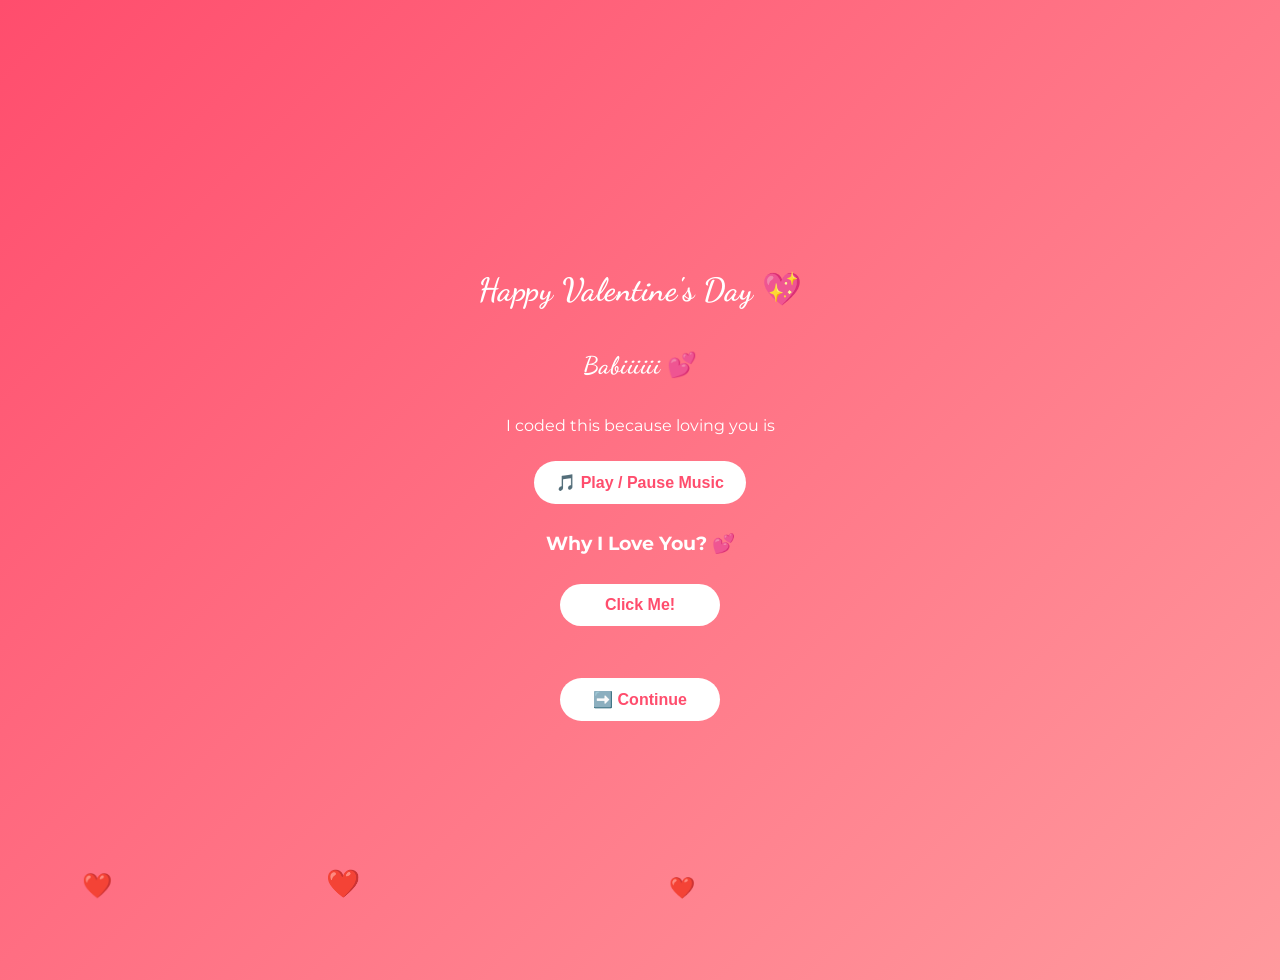
<file: index.html>
<!DOCTYPE html>
<html lang="en">
<head>
  <meta charset="UTF-8">
  <title>For You ❤️</title>
  <link rel="stylesheet" href="style.css">
  <link href="https://fonts.googleapis.com/css2?family=Dancing+Script:wght@600;700&family=Montserrat:wght@400;500;600&display=swap" rel="stylesheet">


</head>
<body>

<audio id="music" src="123.mp3" loop></audio>

<div class="hearts"></div>

<div class="page center">
  <h1>Happy Valentine's Day 💖</h1>
  <h2 id="name"></h2>

  <p id="letter"></p>

  <button onclick="toggleMusic()">🎵 Play / Pause Music</button>

  <h3>Why I Love You? 💕</h3>
  <button onclick="showReason()">Click Me!</button>
  <p id="reason"></p>

  <button class="next" onclick="location.href='page2.html'">➡️ Continue</button>
</div>

<script src="script.js"></script>
</body>
</html>
</file>
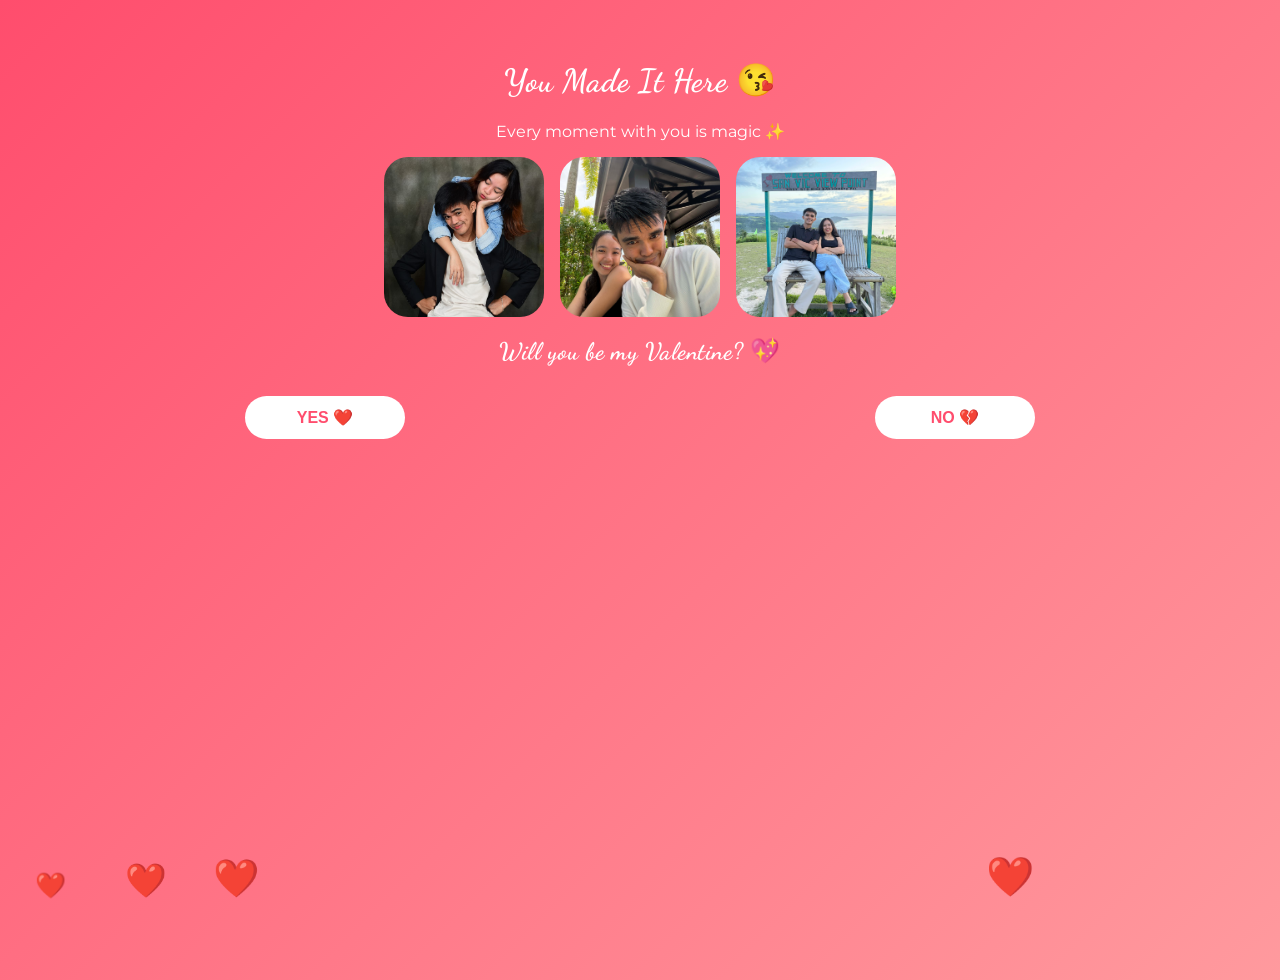
<file: page2.html>
<!DOCTYPE html>
<html lang="en">
<head>
  <meta charset="UTF-8">
  <title>One More Question 💍</title>
  <link rel="stylesheet" href="style.css">
  <link href="https://fonts.googleapis.com/css2?family=Dancing+Script:wght@600;700&family=Montserrat:wght@400;500;600&display=swap" rel="stylesheet">

</head>
<body>

<audio id="music" src="123.mp3" loop></audio>

<div class="hearts"></div>

<div class="page">
  <h1 class="fade">You Made It Here 😘</h1>
  <p class="slide">Every moment with you is magic ✨</p>

  <div class="gallery">
    <img src="1.jpg">
    <img src="2.jpg">
    <img src="3.jpg">
  </div>

  <h2 class="bounce">Will you be my Valentine? 💖</h2>

  <div class="buttons">
    <button id="yes" onclick="location.href='yes.html'">YES ❤️</button>
    <button id="no">NO 💔</button>
  </div>
</div>

<script src="script.js"></script>
</body>
</html>
</file>
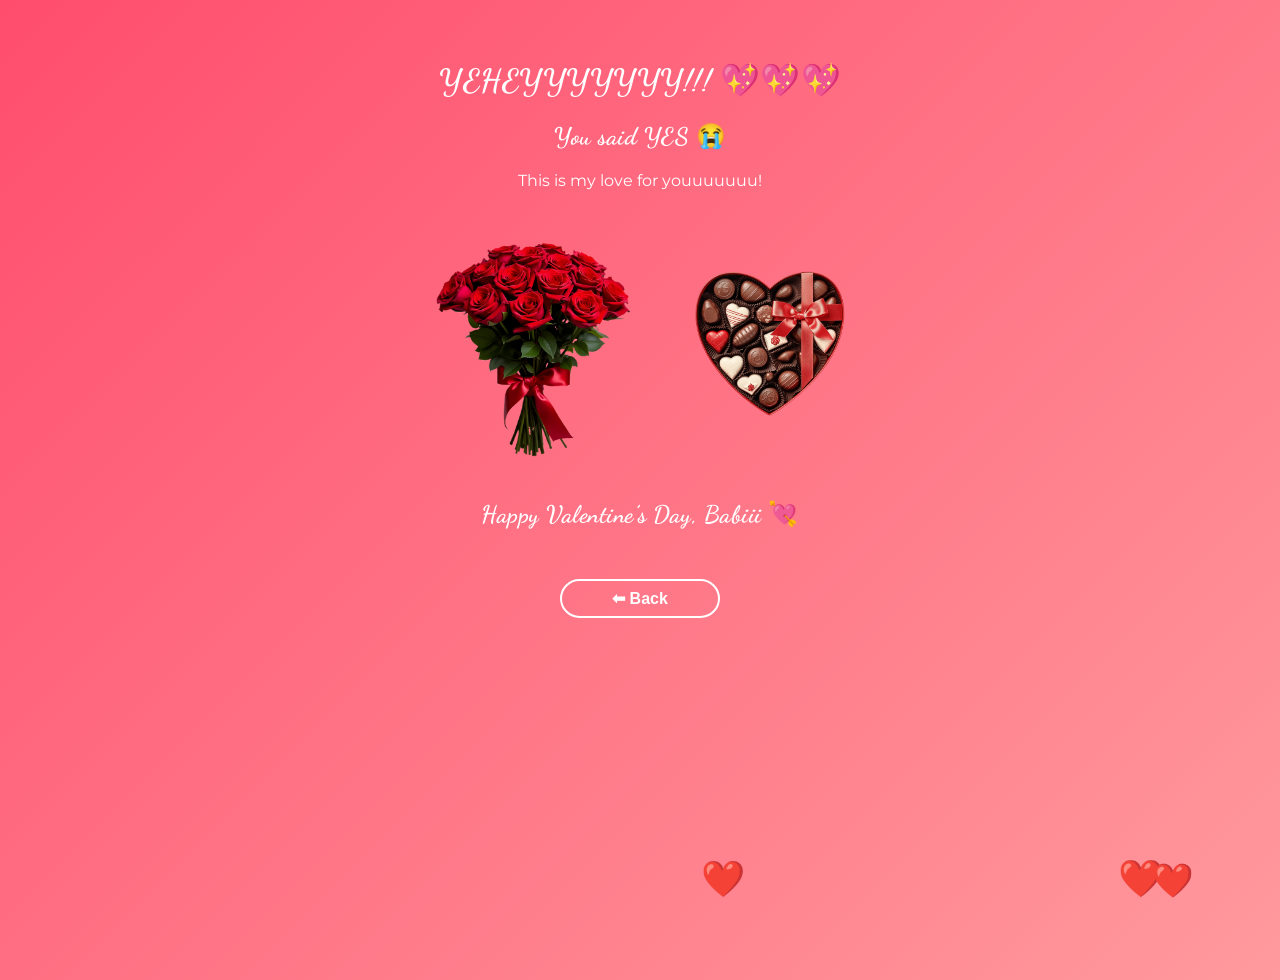
<file: yes.html>
<!DOCTYPE html>
<html lang="en">
<head>
  <meta charset="UTF-8">
  <title>Happy Valentine’s Day 💖</title>
  <link rel="stylesheet" href="style.css">
  <link href="https://fonts.googleapis.com/css2?family=Dancing+Script:wght@600;700&family=Montserrat:wght@400;500;600&display=swap" rel="stylesheet">


</head>
<body>

<audio id="music" src="123.mp3" loop></audio>

<div class="hearts"></div>

<div class="final-page">
  <h1 class="pop">YEHEYYYYYYY!!! 💖💖💖</h1>
  <h2>You said YES 😭</h2>
  <p>This is my love for youuuuuuu!</p>

  <div class="big-gifts">
    <img src="flower.png" class="bigger float">
    <img src="chocolate.png" class="big float">
  </div>

  <h2 class="bounce">Happy Valentine’s Day, Babiii 💘</h2>

  <button class="back" onclick="location.href='page2.html'">⬅ Back</button>
</div>

<script src="script.js"></script>
</body>
</html>
</file>
<file: style.css>
body {
  margin: 0;
  font-family: 'Montserrat', sans-serif;
  background: linear-gradient(135deg, #ff4d6d, #ff9a9e);
  color: white;
  overflow-y: auto;
}

h1, h2 {
  font-family: 'Dancing Script', serif;
  letter-spacing: 0.5px;
}

.page {
  min-height: 100vh;
  padding: 40px 20px;
  text-align: center;
}

.center {
  display: flex;
  flex-direction: column;
  justify-content: center;
}

/* BUTTONS */
button, .next {
  background: white;
  color: #ff4d6d;
  border: none;
  font-family: 'Poppins', sans-serif;

  /* 🔥 FIX WIDTH HERE */
  width: auto;
  min-width: 160px;

  padding: 12px 22px;
  border-radius: 30px;
  margin: 10px auto;

  cursor: pointer;
  font-weight: bold;
  font-size: 16px;

  display: inline-flex;
  align-items: center;
  justify-content: center;

  text-decoration: none;
}


/* GALLERY */
.gallery {
  display: flex;
  justify-content: center;
  gap: 16px;
  width: 100%;
  margin: 10px auto 0;
}


.gallery img {
  width: 32vw;
  max-width: 160px;
  aspect-ratio: 1 / 1;
  border-radius: 24px;
  object-fit: cover;
}

.question {
  margin-top: 12px;   /* 👈 brings it closer */
  margin-bottom: 10px;
  animation: fadeIn 1.2s ease-in;

}




/* YES / NO */
.buttons {
  display: flex;
  justify-content: center;
  gap: 20px;
  position: relative;
  margin-top: 20px;
}

#no {
  position: relative; /* NORMAL at first */
}


/* ANIMATIONS */
.fade {
  animation: fadeIn 2s ease-in;
}

.slide {
  animation: slideUp 2s ease-in-out;
}

.bounce {
  animation: bounce 1.5s infinite;
}

@keyframes fadeIn {
  from { opacity: 0; }
  to { opacity: 1; }
}

@keyframes slideUp {
  from { transform: translateY(30px); opacity: 0; }
  to { transform: translateY(0); opacity: 1; }
}

@keyframes bounce {
  0%,100% { transform: translateY(0); }
  50% { transform: translateY(-10px); }
}

/* HEARTS (GLOBAL ACROSS PAGES) */
.hearts span {
  position: fixed;
  bottom: 0;
  animation: floatUp 6s linear infinite;
  z-index: -1;
}

@keyframes floatUp {
  from { transform: translateY(0); opacity: 1; }
  to { transform: translateY(-120vh); opacity: 0; }
}

.hidden {
  display: none;
}

.celebration {
  margin-top: 40px;
  animation: fadeIn 1.5s ease-in-out;
}

.gifts {
  display: flex;
  justify-content: center;
  gap: 20px;
  margin: 25px 0;
}

.gifts img {
  width: 90px;
  animation: float 2.5s infinite ease-in-out;
}

.pop {
  animation: pop 0.6s ease-in-out;
}

@keyframes pop {
  0% { transform: scale(0.5); }
  100% { transform: scale(1); }
}

@keyframes float {
  0%,100% { transform: translateY(0); }
  50% { transform: translateY(-12px); }
}
.final-page {
  min-height: 100vh;
  text-align: center;
  padding: 40px 20px;
}

.big-gifts {
  display: flex;
  justify-content: center;
  align-items: center;
  gap: 30px;
  margin: 40px 0;
  flex-wrap: wrap;
}

.big {
  width: 180px;
}

.bigger {
  width: 230px;
}

.float {
  animation: float 3s ease-in-out infinite;
}

@keyframes float {
  0%,100% { transform: translateY(0); }
  50% { transform: translateY(-15px); }
}
#no {
  transition: left 0.15s ease, top 0.15s ease;
}

.back {
  margin-top: 30px;
  background: transparent;
  border: 2px solid white;
  color: white;
  padding: 8px 18px;
  border-radius: 20px;
  cursor: pointer;
}
</file>
